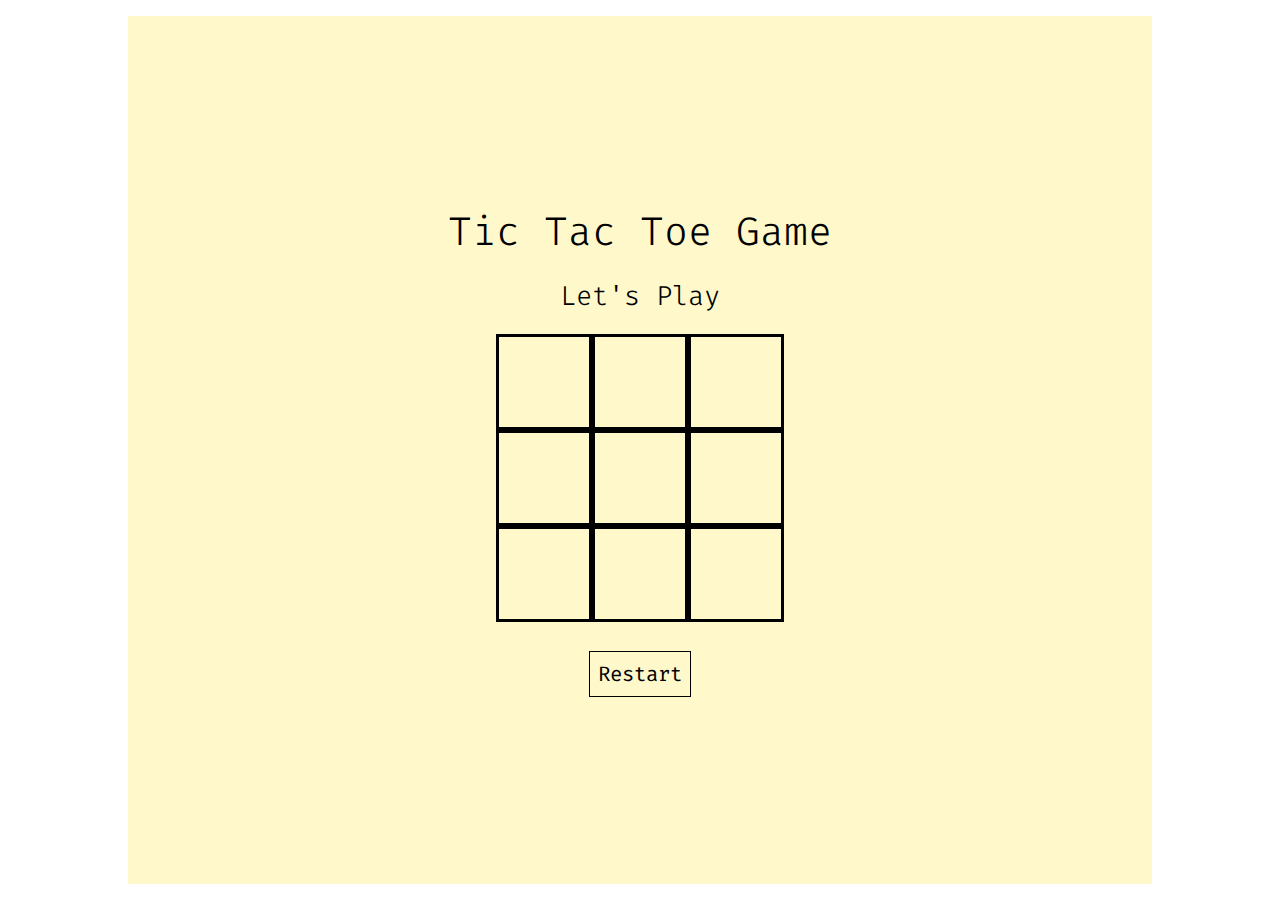
<file: Prodigy Infotech/PRODIGY_WD_03/index.html>
<!DOCTYPE html>
<html lang="en">
  <head>
    <meta charset="UTF-8" />
    <meta name="viewport" content="width=device-width" />
    <title>Prodigy Infotech | Task-03 | Tic-Tac-Toe Web application</title>
    <link rel="stylesheet" href="style.css" />
  </head>
  <body>
    <div class="MAIN-CONTAINER">
      <div class="heading">
        <h1>Tic Tac Toe Game</h1>
      </div>
      <div class="winner">Let's Play</div>
      <div class="container">
        <div class="grid">
          <div class="row">
            <div
              onclick="handleClick(this)"
              ondblclick="handleDblClick(this)"
              id="0"
              class="col"
            ></div>
            <div
              onclick="handleClick(this)"
              ondblclick="handleDblClick(this)"
              id="1"
              class="col"
            ></div>
            <div
              onclick="handleClick(this)"
              ondblclick="handleDblClick(this)"
              id="2"
              class="col"
            ></div>
          </div>
          <div class="row">
            <div
              onclick="handleClick(this)"
              ondblclick="handleDblClick(this)"
              id="3"
              class="col"
            ></div>
            <div
              onclick="handleClick(this)"
              ondblclick="handleDblClick(this)"
              id="4"
              class="col"
            ></div>
            <div
              onclick="handleClick(this)"
              ondblclick="handleDblClick(this)"
              id="5"
              class="col"
            ></div>
          </div>
          <div class="row">
            <div
              onclick="handleClick(this)"
              ondblclick="handleDblClick(this)"
              id="6"
              class="col"
            ></div>
            <div
              onclick="handleClick(this)"
              ondblclick="handleDblClick(this)"
              id="7"
              class="col"
            ></div>
            <div
              onclick="handleClick(this)"
              ondblclick="handleDblClick(this)"
              id="8"
              class="col"
            ></div>
          </div>
        </div>
        <div class="reset-button">
          <button onclick="Restart()">Restart</button>
        </div>
      </div>
    </div>
  </body>
  <script src="script.js"></script>
</html>
</file>
<file: Prodigy Infotech/PRODIGY_WD_03/style.css>
@import url("https://fonts.googleapis.com/css2?family=Borel&family=Fira+Code:wght@300..700&family=Montserrat:ital,wght@0,100..900;1,100..900&family=Poppins:ital,wght@0,100;0,200;0,300;0,400;0,500;0,600;0,700;0,800;0,900;1,100;1,200;1,300;1,400;1,500;1,600;1,700;1,800;1,900&display=swap");
* {
  margin: 0;
  padding: 0;
  box-sizing: border-box;
}

/* Base Styles */
body,
html {
  height: 100%;
  width: 100%;
}
body {
  padding: 1em 2em;
}
.MAIN-CONTAINER {
  background-color: #fff8cb;
  height: 100%;
  width: 100%;
  display: flex;
  /* flex-wrap: wrap; */
  flex-direction: column;
  align-items: center;
  justify-content: center;
}
.col {
  cursor: pointer;
  font-family: Montserrat;
  font-size: 3.6em;
  font-weight: 200;
  display: flex;
  align-items: center;
  justify-content: center;
  height: 4.3rem;
  width: 4.3rem;
  border: 3px solid black;
  user-select: none;
  /* -webkit-tap-highlight-color: red; */
}
.row {
  display: flex;
}
.heading {
  text-align: center;
  /* padding: 5%; */
  /* margin: 4rem; */
}
.heading h1 {
  display: inline-block;
  font-family: "Fira Code";
  font-size: 2.3rem;
  font-weight: 300;
}
.reset-button {
  text-align: center;
}
.winner {
  font-size: 1.8em;
  /* margin: 5%; */
  font-family: "Fira Code";
  font-weight: 100;
}
.reset-button {
  margin: 10%;
}
.reset-button button {
  border: 1px solid black;
  outline: none;
  font-family: "Fira Code";
  font-size: 1.3em;
  padding: 3.5%;
  background-color: transparent;
}
.custom-style {
  font-size: 1.8rem;
  font-family: "Fira Code";
  font-weight: 100;
}
@media (min-width: 768px) and (max-width: 1000px) {
  body {
    padding: 2em 3em;
  }
  .col {
    height: 6rem;
    width: 6rem;
  }
  .heading h1 {
    font-size: 3rem;
    font-weight: 300;
  }
  .winner {
    font-size: 2.3em;
    margin: 5%;
    font-family: "Fira Code";
    font-weight: 100;
  }
}
@media (min-width: 1000px) {
  body {
    padding: 1em 8em;
  }
  .col {
    height: 6rem;
    width: 6rem;
  }
  .heading {
    display: inline;
    margin-top: 3%;
  }
  .heading h1 {
    font-size: 2.5rem;
    font-weight: 200;
  }
  .winner {
    font-size: 1.7rem;
    margin: 2%;
    font-family: "Fira Code";
    font-weight: 100;
  }
}
</file>
